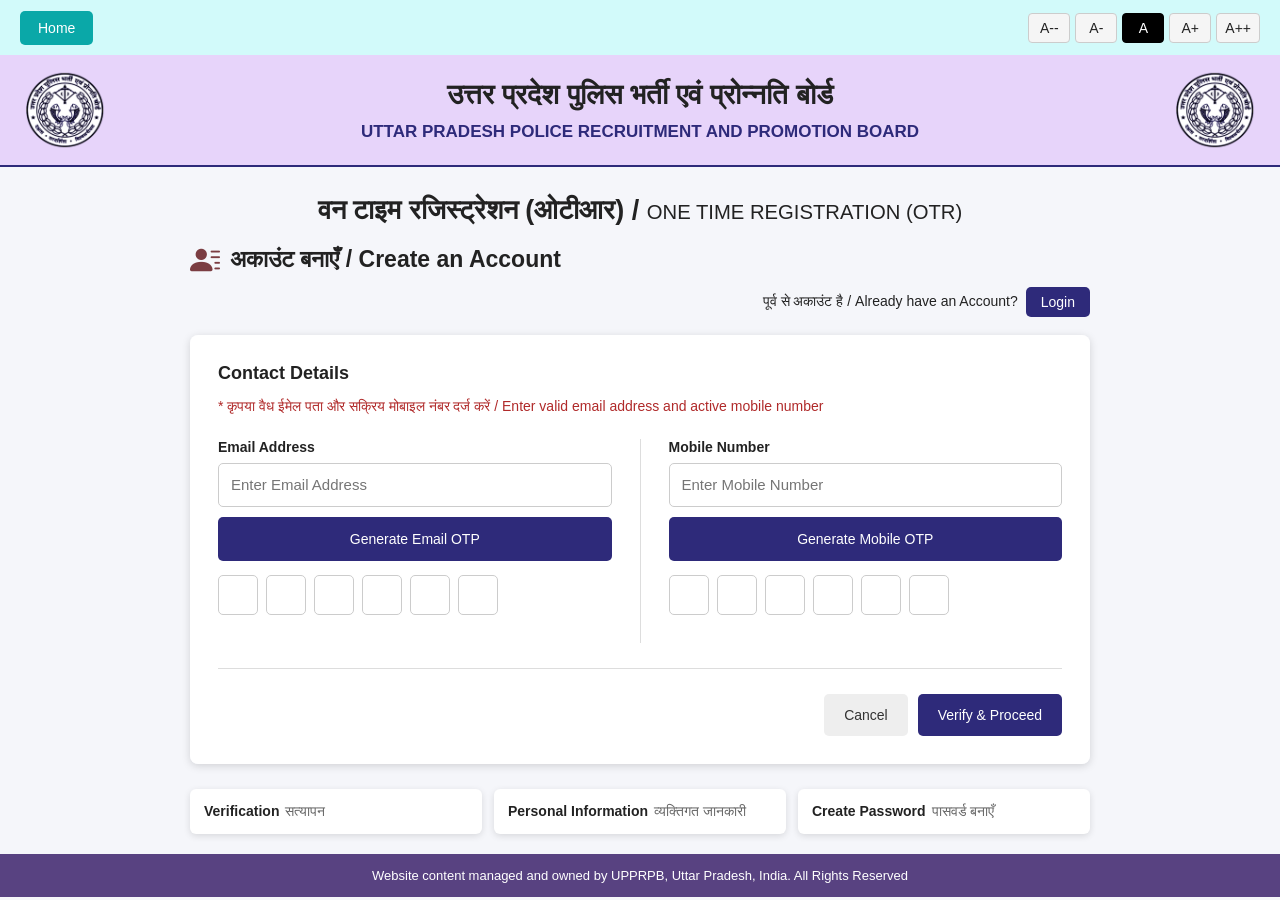
<file: Registration.html>
<!DOCTYPE html>
<html lang="en">
<head>
  <meta charset="UTF-8">
  <meta name="viewport" content="width=device-width, initial-scale=1.0">

  <title>One Time Registration (OTR)</title>

  <link rel="icon" type="image/png" href="./Logo/UP_P_Logo.png">

  <link rel="stylesheet" href="Registration.css">
</head>

<body>

  <header class="site-header">

    <!-- Top Controls -->
    <div class="header-controls">

      <button type="button" class="home-btn" id="homeBtn">
        Home
      </button>

      <div class="font-size-toggle" role="group" aria-label="Text size controls">
        <button type="button" data-size="dec2">A--</button>
        <button type="button" data-size="dec">A-</button>
        <button type="button" data-size="reset" class="active">A</button>
        <button type="button" data-size="inc">A+</button>
        <button type="button" data-size="inc2">A++</button>
      </div>

    </div>

    <!-- Logo + Title -->
    <div class="header-top">

      <div class="logo-slot">
        <img src="./Logo/UP_P_Logo.png" alt="UP Police Logo">
      </div>

      <div class="header-title">
        <h1 class="title-primary">
          उत्तर प्रदेश पुलिस भर्ती एवं प्रोन्नति बोर्ड
        </h1>

        <h2 class="title-secondary">
          UTTAR PRADESH POLICE RECRUITMENT AND PROMOTION BOARD
        </h2>
      </div>

      <div class="logo-slot">
        <img src="./Logo/UP_P_Logo.png" alt="UP Police Logo">
      </div>

    </div>

  </header>



  <main class="wrapper">

    <h1 class="page-title">
      वन टाइम रजिस्ट्रेशन (ओटीआर) /
      <span>ONE TIME REGISTRATION (OTR)</span>
    </h1>

    <div class="account-heading">

      <img
        src="./Logo/PersonLinesFill.png"
        alt="Profile"
      >

      <h2>
        अकाउंट बनाएँ / Create an Account
      </h2>

    </div>


    <div class="already">
      <span>
        पूर्व से अकाउंट है / Already have an Account?
      </span>

      <a href="./Login/Login.html">
        Login
      </a>
    </div>


  
    <section class="card">

      <div class="card-header">
        Contact Details
      </div>

      <p class="notice">
        * कृपया वैध ईमेल पता और सक्रिय मोबाइल नंबर दर्ज करें /
        Enter valid email address and active mobile number
      </p>


      <!-- Fields -->
      <div class="fields-row">

        <!-- EMAIL -->
        <div class="field-col">

          <label for="email">
            Email Address
          </label>

          <input
            type="email"
            id="email"
            placeholder="Enter Email Address"
            autocomplete="email"
          >

          <button
            type="button"
            class="otp-btn"
            id="emailOtpBtn"
          >
            Generate Email OTP
          </button>


          <div
            class="otp-boxes"
            id="emailOtpBoxes"
            aria-label="Email OTP"
          >
            <input type="text" maxlength="1" inputmode="numeric">
            <input type="text" maxlength="1" inputmode="numeric">
            <input type="text" maxlength="1" inputmode="numeric">
            <input type="text" maxlength="1" inputmode="numeric">
            <input type="text" maxlength="1" inputmode="numeric">
            <input type="text" maxlength="1" inputmode="numeric">
          </div>

          <p class="status" id="emailStatus"></p>

        </div>


        <!-- DIVIDER -->
        <div class="divider"></div>


        <!-- MOBILE -->
        <div class="field-col">

          <label for="mobile">
            Mobile Number
          </label>

          <input
            type="tel"
            id="mobile"
            placeholder="Enter Mobile Number"
            inputmode="numeric"
            maxlength="10"
            autocomplete="tel"
          >

          <button
            type="button"
            class="otp-btn"
            id="mobileOtpBtn"
          >
            Generate Mobile OTP
          </button>


          <div
            class="otp-boxes"
            id="mobileOtpBoxes"
            aria-label="Mobile OTP"
          >
            <input type="text" maxlength="1" inputmode="numeric">
            <input type="text" maxlength="1" inputmode="numeric">
            <input type="text" maxlength="1" inputmode="numeric">
            <input type="text" maxlength="1" inputmode="numeric">
            <input type="text" maxlength="1" inputmode="numeric">
            <input type="text" maxlength="1" inputmode="numeric">
          </div>

          <p class="status" id="mobileStatus"></p>

        </div>

      </div>


      <hr>


      <!-- ACTIONS -->
      <div class="actions">

        <button
          type="button"
          class="btn-secondary"
          id="cancelBtn"
        >
          Cancel
        </button>

        <button
          type="button"
          class="btn-primary"
          id="verifyBtn"
        >
          Verify &amp; Proceed
        </button>

      </div>

    </section>

  </main>



  <section class="info-container">

    <div class="info-box">
      <span>Verification</span>
      <span>सत्यापन</span>
    </div>

    <div class="info-box">
      <span>Personal Information</span>
      <span>व्यक्तिगत जानकारी</span>
    </div>

    <div class="info-box">
      <span>Create Password</span>
      <span>पासवर्ड बनाएँ</span>
    </div>

  </section>



  <footer class="footer">
    Website content managed and owned by UPPRPB,
    Uttar Pradesh, India. All Rights Reserved
  </footer>


  <script src="./Registration.js"></script>

</body>
</html>
</file>
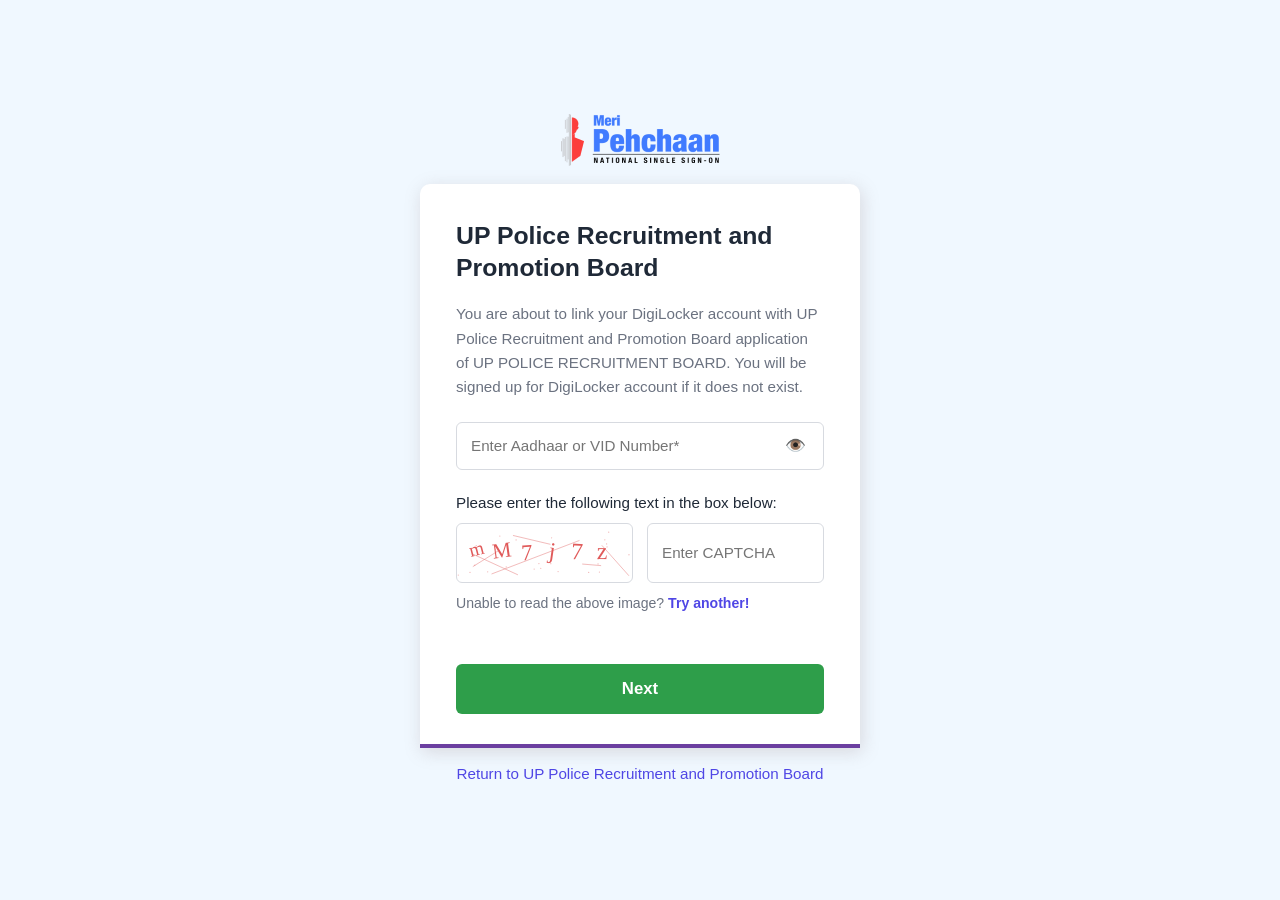
<file: AuthUser/Auth.html>
<!DOCTYPE html>
<html lang="en">
<head>
    <meta charset="UTF-8">
    <meta name="viewport" content="width=device-width, initial-scale=1.0">

    <title>UP Police Recruitment and Promotion Board</title>

    <link rel="icon" type="image/png" href="../Logo/favicon.png">
    <link rel="stylesheet" href="./Auth.css">
</head>

<body>

    <main class="page-container">

        <!-- DigiLocker Logo -->
        <div class="brand-logo">
            <img
                src="../Logo/meripahchaan.png"
                alt="DigiLocker"
            >
        </div>

        <!-- Main Card -->
        <div class="wrap">

            <section class="card">

                <h1>
                    UP Police Recruitment and Promotion Board
                </h1>

                <p class="desc">
                    You are about to link your DigiLocker account with UP Police
                    Recruitment and Promotion Board application of UP POLICE
                    RECRUITMENT BOARD. You will be signed up for DigiLocker
                    account if it does not exist.
                </p>

                <!-- Aadhaar / VID -->
                <div class="field">

                    <input
                        type="password"
                        id="aadhaar"
                        placeholder="Enter Aadhaar or VID Number*"
                        autocomplete="off"
                        maxlength="16"
                    >

                    <button
                        type="button"
                        class="toggle-eye"
                        id="toggleEye"
                        aria-label="Show or hide Aadhaar"
                    >
                        👁️
                    </button>

                </div>

                <!-- CAPTCHA Label -->
                <label class="field-label" for="captchaInput">
                    Please enter the following text in the box below:
                </label>

                <!-- CAPTCHA -->
                <div class="captcha-row">

                    <div
                        class="captcha-image"
                        id="captchaImage"
                        aria-label="CAPTCHA image"
                    ></div>

                    <div class="captcha-input">

                        <input
                            type="text"
                            id="captchaInput"
                            placeholder="Enter CAPTCHA"
                            autocomplete="off"
                            maxlength="6"
                        >

                    </div>

                </div>

                <!-- Try another -->
                <p class="retry-line">
                    Unable to read the above image?
                    <a href="#" id="tryAnother">
                        Try another!
                    </a>
                </p>

                <!-- Error -->
                <p
                    class="error-msg"
                    id="errorMsg"
                    role="alert"
                    aria-live="polite"
                ></p>

                <!-- Next -->
                <button
                    class="btn-next"
                    id="nextBtn"
                    type="button"
                >
                    Next
                </button>

            </section>

            <!-- Return Link -->
            <p class="footer-link">
                <a href="#" id="returnLink">
                    Return to UP Police Recruitment and Promotion Board
                </a>
            </p>

        </div>

    </main>

    <!-- Confirmation Modal -->
    <div
        class="modal-overlay"
        id="confirmModal"
        aria-hidden="true"
    >

        <div
            class="modal-box"
            role="dialog"
            aria-modal="true"
            aria-labelledby="modalTitle"
        >

            <p id="modalTitle">
                Are you sure you want to return to
                UP Police Recruitment and Promotion Board?
            </p>

            <div class="modal-actions">

                <button
                    type="button"
                    class="btn-yes"
                    id="modalYes"
                >
                    Yes
                </button>

                <button
                    type="button"
                    class="btn-no"
                    id="modalNo"
                >
                    No
                </button>

            </div>

        </div>

    </div>

    <script src="./Auth.js"></script>

</body>
</html>
</file>
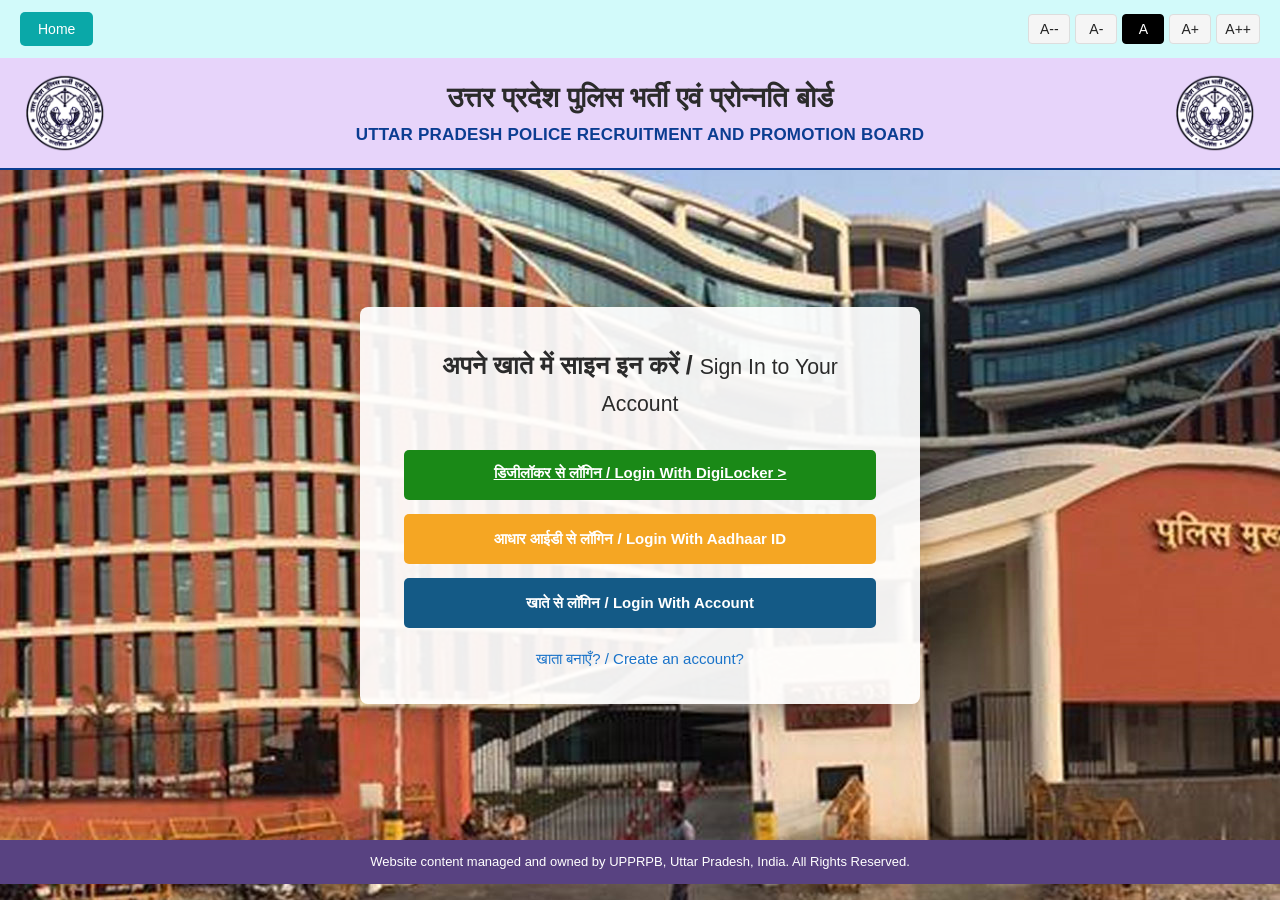
<file: Login/Login.html>
<!DOCTYPE html>
<html lang="en">

<head>
  <meta charset="UTF-8">

  <meta
    name="viewport"
    content="width=device-width, initial-scale=1.0"
  >

  <title>Login | UPPRPB</title>

  <link
    rel="icon"
    type="image/png"
    href="../Logo/UP_P_Logo.png"
  >

  <link
    rel="stylesheet"
    href="./Login.css"
  >
</head>

<body>



  <header class="site-header">

    <!-- Header Controls -->
    <div class="header-controls">

      <button
        type="button"
        class="home-btn"
        id="homeBtn"
      >
        Home
      </button>


      <div
        class="font-size-toggle"
        role="group"
        aria-label="Text size controls"
      >

        <button type="button" data-size="dec2">
          A--
        </button>

        <button type="button" data-size="dec">
          A-
        </button>

        <button
          type="button"
          data-size="reset"
          class="active"
        >
          A
        </button>

        <button type="button" data-size="inc">
          A+
        </button>

        <button type="button" data-size="inc2">
          A++
        </button>

      </div>

    </div>


    <!-- Logo + Title -->

    <div class="header-top">

      <div class="logo-slot">
        <img
          src="../Logo/UP_P_Logo.png"
          alt="UP Police Logo"
        >
      </div>


      <div class="header-title">

        <h1 class="title-primary">
          उत्तर प्रदेश पुलिस भर्ती एवं प्रोन्नति बोर्ड
        </h1>

        <h2 class="title-secondary">
          UTTAR PRADESH POLICE RECRUITMENT AND PROMOTION BOARD
        </h2>

      </div>


      <div class="logo-slot">
        <img
          src="../Logo/UP_P_Logo.png"
          alt="UP Police Logo"
        >
      </div>

    </div>

  </header>




  <main class="login-main">

    <section class="card">

      <h1>
        अपने खाते में साइन इन करें /
        <span>Sign In to Your Account</span>
      </h1>


      <!-- DigiLocker -->

     <a href="../AuthUser/Auth.html" <button
        class="btn btn-digilocker"
        type="button"
        id="digilockerBtn"
      >
        डिजीलॉकर से लॉगिन /
        Login With DigiLocker
      </button>
      ><a/>


      <!-- Aadhaar -->

      <button
        class="btn btn-aadhaar"
        type="button"
        id="aadhaarBtn"
      >
        आधार आईडी से लॉगिन /
        Login With Aadhaar ID
      </button>


      <!-- Account -->

      <button
        class="btn btn-account"
        type="button"
        id="accountBtn"
      >
        खाते से लॉगिन /
        Login With Account
      </button>


      <!-- Create Account -->

      <a
        class="create-link"
        href="../Registration.html"
        id="createAccountLink"
      >
        खाता बनाएँ? /
        Create an account?
      </a>

    </section>

  </main>


  

  <footer class="footer">

    Website content managed and owned by UPPRPB,
    Uttar Pradesh, India. All Rights Reserved.

  </footer>


  <script src="./login.js"></script>

</body>

</html>
</file>
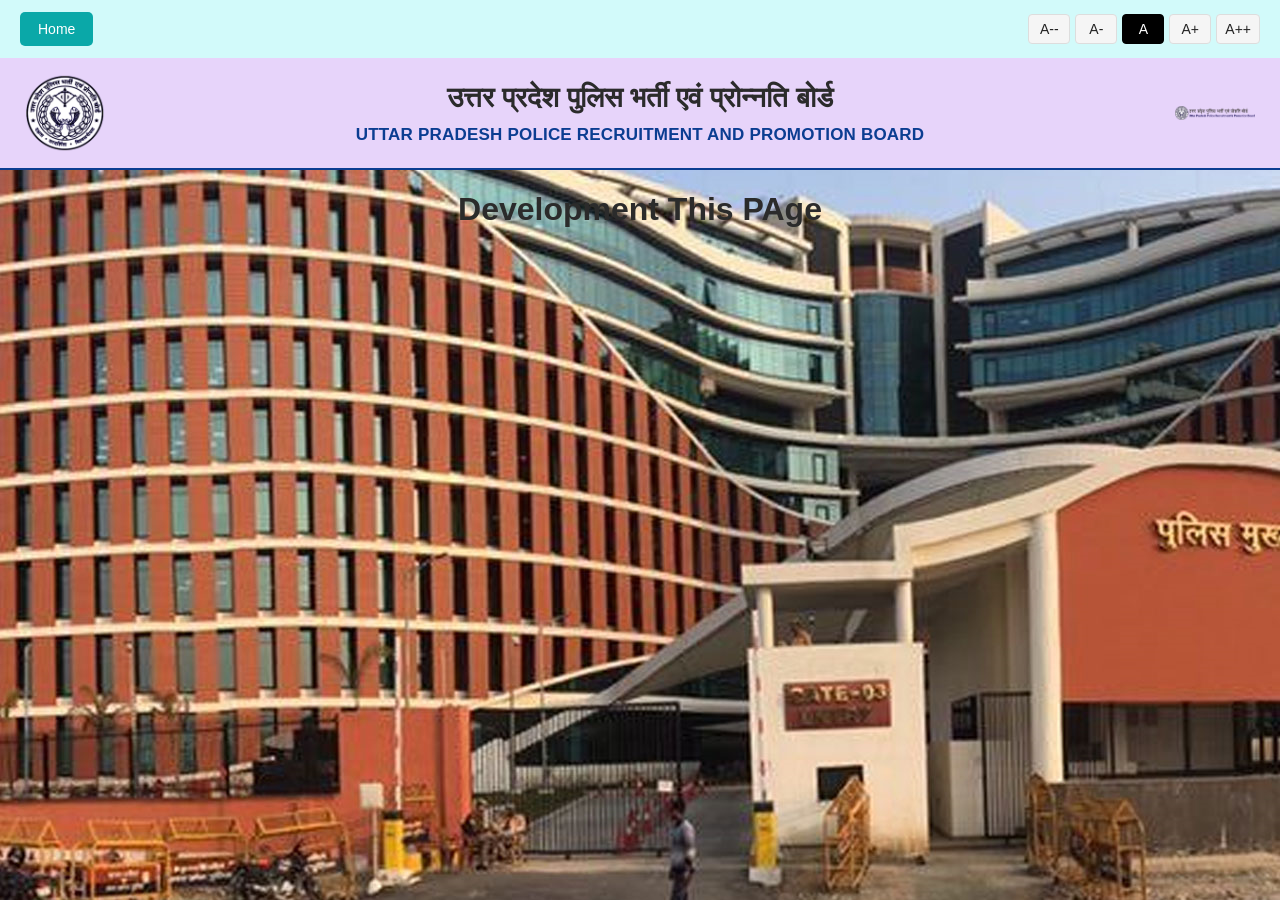
<file: AuthUser/LoginAccount/Account.html>
<!DOCTYPE html>
<html lang="en">

<head>
  <meta charset="UTF-8">

  <meta
    name="viewport"
    content="width=device-width, initial-scale=1.0"
  >

  <title>Login | UPPRPB</title>

  <link
    rel="icon"
    type="image/png"
    href="/Logo/UP_P_Logo.png"
  >

  <link
    rel="stylesheet"
    href="./Account.css"
  >
</head>

<body>



  <header class="site-header">

    <!-- Header Controls -->
    <div class="header-controls">

      <button
        type="button"
        class="home-btn"
        id="homeBtn"
      >
        Home
      </button>


      <div
        class="font-size-toggle"
        role="group"
        aria-label="Text size controls"
      >

        <button type="button" data-size="dec2">
          A--
        </button>

        <button type="button" data-size="dec">
          A-
        </button>

        <button
          type="button"
          data-size="reset"
          class="active"
        >
          A
        </button>

        <button type="button" data-size="inc">
          A+
        </button>

        <button type="button" data-size="inc2">
          A++
        </button>

      </div>

    </div>


    <!-- Logo + Title -->

    <div class="header-top">

      <div class="logo-slot">
        <img
          src="/Logo/UP_P_Logo.png"
          alt="UP Police Logo"
        >
      </div>


      <div class="header-title">

        <h1 class="title-primary">
          उत्तर प्रदेश पुलिस भर्ती एवं प्रोन्नति बोर्ड
        </h1>

        <h2 class="title-secondary">
          UTTAR PRADESH POLICE RECRUITMENT AND PROMOTION BOARD
        </h2>

      </div>


      <div class="logo-slot">
        <img
          src="/Logo/UPPRPB_Logo.png"
          alt="UP Police Logo"
        >
      </div>

    </div>

  </header>
  <h1 style="text-align: center;">Development This PAge</h1>
  
</body>
</html>
</file>
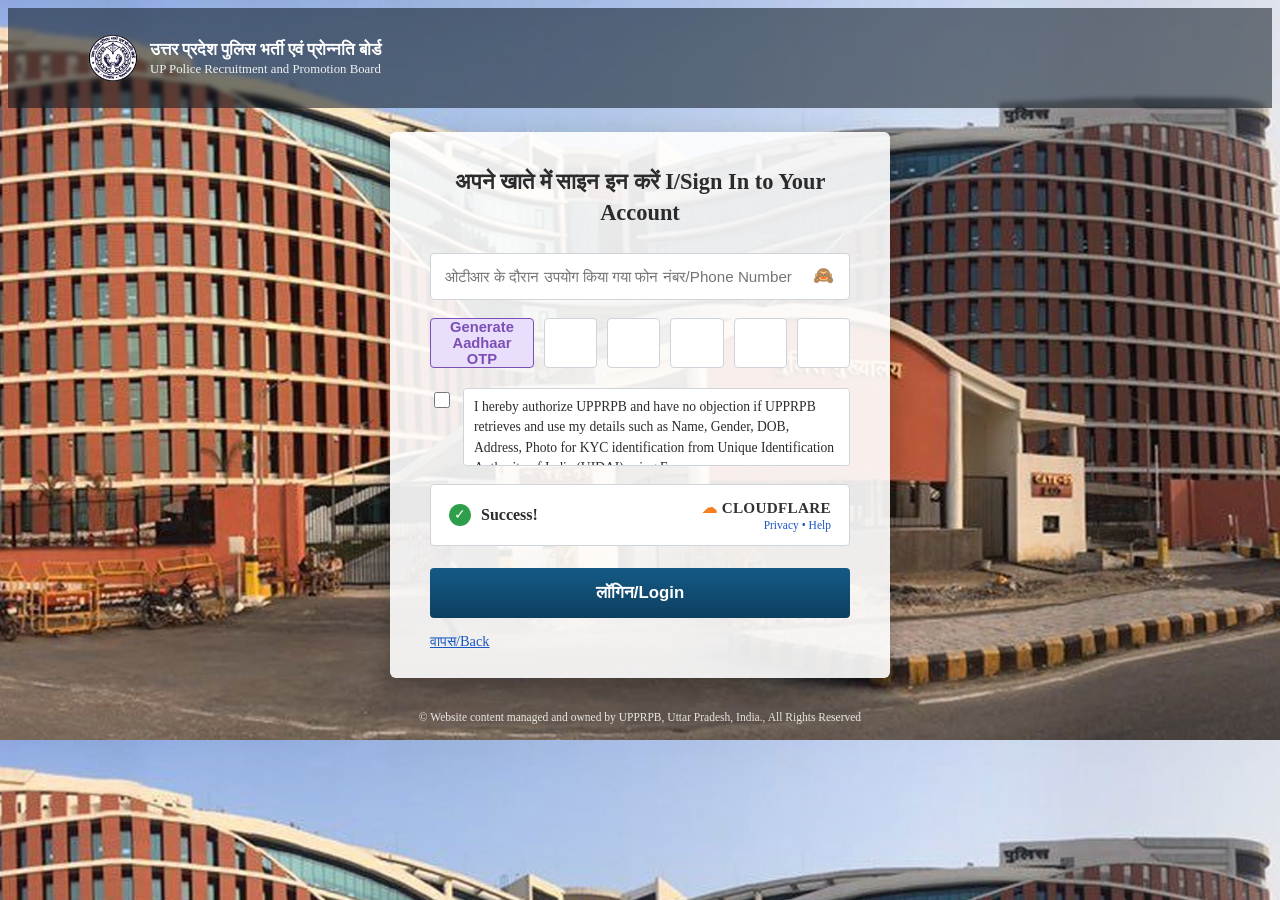
<file: AuthUser/Sign/SignAuth.html>
<!DOCTYPE html>
<html lang="en">
<head>
    <meta charset="UTF-8">
    <meta name="viewport" content="width=device-width, initial-scale=1.0">
    <title>Sign In to Your Account</title>
    <link rel="stylesheet" href="./SignAuth.css">
</head>
<body>
      <!-- Header (100px on desktop, scales down on smaller screens) -->
  <header class="page-header">
    <div class="header-inner">
      <div class="header-logo"><img src="/Logo/UP_P_Logo.png" style="height: 50px;"/></div>
      <div class="header-title">
        <span class="hi">उत्तर प्रदेश पुलिस भर्ती एवं प्रोन्नति बोर्ड</span>
        <span class="en">UP Police Recruitment and Promotion Board</span>
      </div>
    </div>
  </header>

  <main class="page-main">
    <div class="card">
      <h1>अपने खाते में साइन इन करें I/Sign In to Your Account</h1>

      <div class="field">
        <input type="password" id="phone" placeholder="ओटीआर के दौरान उपयोग किया गया फोन नंबर/Phone Number">
        <button type="button" class="toggle-eye" id="toggleEye" aria-label="Show/Hide">🙈</button>
      </div>

      <div class="otp-row">
        <button type="button" class="btn-generate-otp" id="generateOtpBtn">Generate Aadhaar OTP</button>
        <input type="text" maxlength="1" class="otp-box" inputmode="numeric">
        <input type="text" maxlength="1" class="otp-box" inputmode="numeric">
        <input type="text" maxlength="1" class="otp-box" inputmode="numeric">
        <input type="text" maxlength="1" class="otp-box" inputmode="numeric">
        <input type="text" maxlength="1" class="otp-box" inputmode="numeric">
      </div>

      <div class="consent-row">
        <input type="checkbox" id="consentCheck">
        <div class="consent-text">
          I hereby authorize UPPRPB and have no objection if UPPRPB retrieves and use my
          details such as Name, Gender, DOB, Address, Photo for KYC identification from
          Unique Identification Authority of India (UIDAI) using Face Authentication/Biometric/OTP validation.
        </div>
      </div>

      <div class="cf-widget">
        <div class="cf-left">
          <div class="cf-check">✓</div>
          <span class="label">Success!</span>
        </div>
        <div class="cf-right">
          <div class="cf-logo"><span class="cloud-icon">☁</span>CLOUDFLARE</div>
          <div class="cf-links"><a href="#">Privacy</a> &bull; <a href="#">Help</a></div>
        </div>
      </div>

      <button type="button" class="btn-login" id="loginBtn">लॉगिन/Login</button>
      <a href="#" class="back-link" id="backLink">वापस/Back</a>
    </div>
  </main>

  <!-- Footer (30px) -->
  <footer class="page-footer">&copy; Website content managed and owned by UPPRPB, Uttar Pradesh, India., All Rights Reserved</footer>
  <script src="./SignAuth.js"></script>
</body>
</html>
</file>
<file: Registration.css>
:root {
  --accent: #2e2a7a;
  --accent-dark: #221f5c;
  --danger: #b02a2a;
  --success: #1a7d3a;
  --border: #dddddd;
  --text-dark: #222;
  --white: #fff;
  --light-bg: #f5f6fa;
  --font-scale: 1;
}


/* =====================================================
   RESET
===================================================== */

* {
  box-sizing: border-box;
}

html {
  scroll-behavior: smooth;
}

body {
  margin: 0;
  padding: 0;
  font-family: Arial, Helvetica, sans-serif;
  color: var(--text-dark);
  background: var(--light-bg);
  font-size: calc(16px * var(--font-scale));
}


/* =====================================================
   HEADER
===================================================== */

.site-header {
  width: 100%;
  background: var(--white);
  border-bottom: 2px solid var(--accent);
}


/* ---------- Controls ---------- */

.header-controls {
  width: 100%;
  min-height: 55px;

  display: flex;
  align-items: center;
  justify-content: space-between;

  gap: 15px;
  padding: 8px 20px;

  background: rgba(6, 224, 224, 0.18);
}


/* ---------- Home Button ---------- */

.home-btn {
  border: none;
  outline: none;

  background: #0aa8a8;
  color: #fff;

  padding: 9px 18px;

  border-radius: 5px;

  cursor: pointer;

  font-size: 14px;

  transition: 0.3s ease;
}

.home-btn:hover {
  background: #087c7c;
}


/* ---------- Font Controls ---------- */

.font-size-toggle {
  display: flex;
  align-items: center;
  gap: 5px;
}

.font-size-toggle button {
  border: 1px solid #ccc;

  background: #f5f5f5;

  color: #222;

  min-width: 42px;

  padding: 6px 8px;

  border-radius: 4px;

  cursor: pointer;

  font-size: 14px;
}

.font-size-toggle button:hover {
  background: #e3e3e3;
}

.font-size-toggle button.active {
  background: #000;
  color: #fff;
  border-color: #000;
}


/* =====================================================
   HEADER LOGO + TITLE
===================================================== */

.header-top {
  width: 100%;
  min-height: 110px;

  display: flex;
  align-items: center;
  justify-content: space-between;

  gap: 20px;

  padding: 12px 25px;

  background: rgba(124, 18, 224, 0.18);
}


/* ---------- Logo ---------- */

.logo-slot {
  flex: 0 0 80px;

  width: 80px;
  height: 80px;
}

.logo-slot img {
  width: 100%;
  height: 100%;

  object-fit: contain;
}


/* ---------- Header Title ---------- */

.header-title {
  flex: 1;

  text-align: center;

  min-width: 0;
}

.title-primary {
  margin: 0;

  font-size: clamp(18px, 2.2vw, 28px);

  line-height: 1.35;
}

.title-secondary {
  margin: 6px 0 0;

  color: var(--accent);

  font-size: clamp(11px, 1.5vw, 17px);

  line-height: 1.4;

  font-weight: 600;
}


/* =====================================================
   MAIN WRAPPER
===================================================== */

.wrapper {
  width: min(900px, calc(100% - 30px));

  margin: 25px auto;
}


/* =====================================================
   PAGE TITLE
===================================================== */

.page-title {
  text-align: center;

  font-size: clamp(20px, 3vw, 27px);

  line-height: 1.4;

  margin: 0 0 15px;
}

.page-title span {
  font-size: 0.75em;
  font-weight: normal;
}


/* =====================================================
   ACCOUNT HEADING
===================================================== */

.account-heading {
  display: flex;

  align-items: center;

  gap: 10px;

  margin-bottom: 12px;
}

.account-heading img {
  width: 30px;
  height: 30px;

  object-fit: contain;
}

.account-heading h2 {
  margin: 0;

  font-size: clamp(18px, 2.2vw, 23px);
}


/* =====================================================
   ALREADY ACCOUNT
===================================================== */

.already {
  display: flex;

  align-items: center;
  justify-content: flex-end;

  flex-wrap: wrap;

  gap: 8px;

  margin-bottom: 18px;

  font-size: 14px;
}

.already a {
  background: var(--accent);

  color: #fff;

  padding: 7px 15px;

  border-radius: 5px;

  text-decoration: none;

  transition: 0.3s;
}

.already a:hover {
  background: var(--accent-dark);
}


/* =====================================================
   CARD
===================================================== */

.card {
  width: 100%;

  background: rgba(255, 255, 255, 0.96);

  border-radius: 8px;

  padding: 28px;

  box-shadow:
    0 2px 8px rgba(0, 0, 0, 0.15);
}


/* ---------- Card Header ---------- */

.card-header {
  font-weight: bold;

  font-size: 18px;

  margin-bottom: 12px;
}


/* ---------- Notice ---------- */

.notice {
  color: var(--danger);

  font-size: 14px;

  line-height: 1.5;

  margin: 0 0 22px;
}


/* =====================================================
   FIELDS
===================================================== */

.fields-row {
  display: flex;

  align-items: stretch;

  gap: 28px;
}

.field-col {
  flex: 1 1 0;

  min-width: 0;
}


/* ---------- Labels ---------- */

.field-col label {
  display: block;

  margin-bottom: 8px;

  font-size: 14px;

  font-weight: 600;
}


/* ---------- Email + Mobile Input ---------- */

.field-col input[type="email"],
.field-col input[type="tel"] {
  width: 100%;

  height: 44px;

  padding: 10px 12px;

  border: 1px solid #ccc;

  border-radius: 5px;

  outline: none;

  font-size: 15px;

  background: #fff;

  transition: 0.2s;
}

.field-col input[type="email"]:focus,
.field-col input[type="tel"]:focus {
  border-color: var(--accent);

  box-shadow:
    0 0 0 2px rgba(46, 42, 122, 0.12);
}


/* =====================================================
   OTP BUTTON
===================================================== */

.otp-btn {
  width: 100%;

  min-height: 44px;

  margin-top: 10px;

  margin-bottom: 14px;

  border: none;

  border-radius: 5px;

  background: var(--accent);

  color: #fff;

  padding: 10px;

  cursor: pointer;

  font-size: 14px;

  transition: 0.3s;
}

.otp-btn:hover {
  background: var(--accent-dark);
}

.otp-btn:disabled {
  opacity: 0.6;

  cursor: not-allowed;
}


/* =====================================================
   OTP BOXES
===================================================== */

.otp-boxes {
  display: flex;

  align-items: center;

  justify-content: flex-start;

  gap: 8px;

  margin-bottom: 8px;
}

.otp-boxes input {
  width: 40px;
  height: 40px;

  flex: 0 0 40px;

  padding: 0;

  text-align: center;

  font-size: 18px;

  border: 1px solid #ccc;

  border-radius: 5px;

  outline: none;
}

.otp-boxes input:focus {
  border-color: var(--accent);

  box-shadow:
    0 0 0 2px rgba(46, 42, 122, 0.12);
}


/* =====================================================
   STATUS
===================================================== */

.status {
  min-height: 20px;

  margin: 0;

  font-size: 13px;

  line-height: 1.4;
}

.status.ok {
  color: var(--success);
}

.status.err {
  color: var(--danger);
}



.divider {
  width: 1px;

  background: #ddd;

  flex: 0 0 1px;
}




hr {
  border: none;

  border-top: 1px solid #ddd;

  margin: 25px 0;
}




.actions {
  display: flex;

  justify-content: flex-end;

  align-items: center;

  gap: 10px;
}

.btn-secondary,
.btn-primary {
  min-height: 42px;

  padding: 9px 20px;

  border: none;

  border-radius: 5px;

  cursor: pointer;

  font-size: 14px;

  transition: 0.3s;
}

.btn-secondary {
  background: #eee;

  color: #333;
}

.btn-secondary:hover {
  background: #ddd;
}

.btn-primary {
  background: var(--accent);

  color: #fff;
}

.btn-primary:hover {
  background: var(--accent-dark);
}



.info-container {
  width: min(900px, calc(100% - 30px));

  margin: 10px auto 20px;

  display: flex;

  gap: 12px;
}

.info-box {
  flex: 1;

  min-height: 45px;

  display: flex;

  align-items: center;

  justify-content: flex-start;

  flex-wrap: wrap;

  gap: 6px;

  padding: 8px 14px;

  background: #fff;

  border-radius: 6px;

  box-shadow:
    0 2px 7px rgba(0, 0, 0, 0.12);

  font-size: 14px;
}

.info-box span:first-child {
  font-weight: 600;
}

.info-box span:last-child {
  color: #666;
}




.footer {
  width: 100%;

  margin-top: 10px;

  padding: 12px 15px;

  background: #584281;

  color: #fff;

  text-align: center;

  font-size: 13px;

  line-height: 1.5;
}




@media (max-width: 768px) {

  .header-controls {
    padding: 8px 15px;
  }

  .header-top {
    padding: 12px 15px;

    gap: 12px;
  }

  .logo-slot {
    flex-basis: 65px;

    width: 65px;
    height: 65px;
  }

  .wrapper {
    margin-top: 20px;
  }

  .card {
    padding: 22px;
  }

  .fields-row {
    gap: 20px;
  }

  .otp-boxes {
    gap: 6px;
  }

  .otp-boxes input {
    width: 38px;
    height: 38px;

    flex-basis: 38px;
  }

}




@media (max-width: 600px) {

  /* Controls */

  .header-controls {
    min-height: auto;

    flex-direction: row;

    justify-content: space-between;

    padding: 8px 10px;
  }

  .font-size-toggle {
    gap: 3px;
  }

  .font-size-toggle button {
    min-width: 35px;

    padding: 5px 6px;

    font-size: 12px;
  }

  .home-btn {
    padding: 7px 12px;

    font-size: 13px;
  }


  /* Header */

  .header-top {
    min-height: auto;

    display: grid;

    grid-template-columns: 55px 1fr 55px;

    align-items: center;

    padding: 10px;
  }

  .logo-slot {
    width: 55px;
    height: 55px;
  }

  .title-primary {
    font-size: 16px;
  }

  .title-secondary {
    font-size: 9px;

    letter-spacing: 0;
  }


  /* Main */

  .wrapper {
    width: calc(100% - 20px);

    margin: 18px auto;
  }

  .page-title {
    font-size: 19px;

    margin-bottom: 15px;
  }

  .page-title span {
    display: block;

    margin-top: 3px;

    font-size: 14px;
  }


  /* Account */

  .account-heading {
    gap: 8px;
  }

  .account-heading img {
    width: 26px;
    height: 26px;
  }

  .account-heading h2 {
    font-size: 17px;
  }


  /* Login */

  .already {
    justify-content: space-between;

    font-size: 13px;
  }


  /* Card */

  .card {
    padding: 18px 15px;

    border-radius: 7px;
  }

  .card-header {
    font-size: 17px;
  }

  .notice {
    font-size: 12px;
  }


  /* Fields */

  .fields-row {
    flex-direction: column;

    gap: 20px;
  }

  .divider {
    display: none;
  }


  /* OTP */

  .otp-boxes {
    justify-content: center;

    gap: 7px;
  }

  .otp-boxes input {
    width: 42px;
    height: 42px;

    flex-basis: 42px;
  }


  /* Buttons */

  .actions {
    flex-direction: column-reverse;

    width: 100%;
  }

  .btn-primary,
  .btn-secondary {
    width: 100%;
  }


  /* Info */

  .info-container {
    width: calc(100% - 20px);

    flex-direction: column;

    gap: 8px;
  }

  .info-box {
    width: 100%;

    min-height: 42px;
  }


  /* Footer */

  .footer {
    font-size: 11px;

    padding: 10px;
  }
}




@media (max-width: 380px) {

  .header-top {
    grid-template-columns: 45px 1fr 45px;
  }

  .logo-slot {
    width: 45px;
    height: 45px;
  }

  .title-primary {
    font-size: 14px;
  }

  .title-secondary {
    font-size: 8px;
  }

  .otp-boxes {
    gap: 4px;
  }

  .otp-boxes input {
    width: 38px;
    height: 38px;

    flex-basis: 38px;

    font-size: 16px;
  }

  .already {
    align-items: flex-start;

    flex-direction: column;
  }
}



@media (max-width: 330px) {

  .otp-boxes {
    gap: 3px;
  }

  .otp-boxes input {
    width: 35px;
    height: 35px;

    flex-basis: 35px;
  }

  .font-size-toggle button {
    min-width: 30px;

    padding: 4px;
  }
}
</file>
<file: AuthUser/Auth.css>
:root {
    --purple: #6b3fa0;
    --green: #2e9e4a;
    --green-dark: #24803a;

    --text: #1f2937;
    --muted: #6b7280;
    --border: #d7dae0;
    --link: #4f46e5;

    --white: #ffffff;
    --danger: #c0392b;

    --shadow: 2px 4px 18px rgba(143, 122, 122, 0.247);
}



* {
    box-sizing: border-box;
    margin: 0;
    padding: 0;
}

html {
    width: 100%;
    min-height: 100%;
    scroll-behavior: smooth;
}

body {
    width: 100%;
    min-height: 100vh;

    font-family:
        Arial,
        Helvetica,
        sans-serif;

    color: var(--text);

    background: aliceblue;

    padding:
        24px
        16px
        calc(24px + env(safe-area-inset-bottom, 0px));

    overflow-x: hidden;
}



.page-container {
    width: 100%;
    min-height: calc(100vh - 48px);

    display: flex;
    flex-direction: column;

    align-items: center;
    justify-content: center;

    gap: 18px;
}



.brand-logo {
    width: 100%;

    display: flex;
    justify-content: center;
    align-items: center;
}

.brand-logo img {
    display: block;

    width: auto;
    max-width: 230px;
    height: auto;
    max-height: 75px;

    object-fit: contain;
}




.wrap {
    width: min(100%, 440px);
}




.card {
    width: 100%;

    background: var(--white);

    border-radius: 10px 10px 0 0;

    padding: 36px 36px 30px;

    box-shadow: var(--shadow);

    border-bottom: 4px solid var(--purple);
}




.card h1 {
    margin: 0 0 18px;

    color: var(--text);

    font-size: clamp(1.3rem, 4vw, 1.55rem);

    font-weight: 700;

    line-height: 1.3;
}




.desc {
    margin: 0 0 22px;

    color: var(--muted);

    font-size: 0.95rem;

    line-height: 1.6;
}


/* =========================================================
   AADHAAR FIELD
========================================================= */

.field {
    position: relative;

    width: 100%;

    margin-bottom: 22px;
}

.field input[type="text"],
.field input[type="password"] {
    width: 100%;

    min-height: 48px;

    padding: 13px 48px 13px 14px;

    border: 1px solid var(--border);

    border-radius: 6px;

    background: #fff;

    color: var(--text);

    outline: none;

    font-size: 0.95rem;

    transition:
        border-color 0.2s ease,
        box-shadow 0.2s ease;
}

.field input:focus {
    border-color: var(--purple);

    box-shadow:
        0 0 0 3px rgba(107, 63, 160, 0.12);
}


/* =========================================================
   EYE BUTTON
========================================================= */

.toggle-eye {
    position: absolute;

    right: 10px;
    top: 50%;

    transform: translateY(-50%);

    width: 38px;
    height: 38px;

    display: flex;

    align-items: center;
    justify-content: center;

    border: none;

    background: transparent;

    color: var(--muted);

    cursor: pointer;

    border-radius: 5px;

    font-size: 1.05rem;

    transition: background 0.2s ease;
}

.toggle-eye:hover {
    background: #f3f4f6;
}


/* =========================================================
   CAPTCHA LABEL
========================================================= */

.field-label {
    display: block;

    margin-bottom: 10px;

    color: var(--text);

    font-size: 0.95rem;

    line-height: 1.4;
}


/* =========================================================
   CAPTCHA ROW
========================================================= */

.captcha-row {
    width: 100%;

    display: flex;

    align-items: stretch;

    gap: 14px;

    margin-bottom: 10px;
}


/* =========================================================
   CAPTCHA IMAGE
========================================================= */

.captcha-image {
    flex: 1 1 50%;

    min-width: 0;
    min-height: 58px;

    display: flex;

    align-items: center;
    justify-content: center;

    overflow: hidden;

    border: 1px solid var(--border);

    border-radius: 6px;

    background: #fff;
}

.captcha-image svg {
    display: block;

    width: 100%;
    height: 58px;
}


/* =========================================================
   CAPTCHA INPUT
========================================================= */

.captcha-input {
    flex: 1 1 50%;

    min-width: 0;
}

.captcha-input input {
    width: 100%;
    height: 100%;

    min-height: 58px;

    padding: 10px 14px;

    border: 1px solid var(--border);

    border-radius: 6px;

    background: #fff;

    color: var(--text);

    outline: none;

    font-size: 0.95rem;

    transition:
        border-color 0.2s ease,
        box-shadow 0.2s ease;
}

.captcha-input input:focus {
    border-color: var(--purple);

    box-shadow:
        0 0 0 3px rgba(107, 63, 160, 0.12);
}


/* =========================================================
   RETRY LINK
========================================================= */

.retry-line {
    margin: 0 0 20px;

    color: var(--muted);

    font-size: 0.88rem;

    line-height: 1.5;
}

.retry-line a {
    color: var(--link);

    text-decoration: none;

    font-weight: 600;

    cursor: pointer;
}

.retry-line a:hover {
    text-decoration: underline;
}


/* =========================================================
   ERROR MESSAGE
========================================================= */

.error-msg {
    min-height: 18px;

    margin: 0 0 12px;

    color: var(--danger);

    font-size: 0.85rem;

    line-height: 1.4;
}


/* =========================================================
   NEXT BUTTON
========================================================= */

.btn-next {
    width: 100%;

    min-height: 50px;

    padding: 14px 15px;

    border: none;

    border-radius: 6px;

    background: var(--green);

    color: #fff;

    font-size: 1.05rem;

    font-weight: 600;

    cursor: pointer;

    transition:
        background 0.15s ease,
        transform 0.05s ease,
        opacity 0.2s ease;
}

.btn-next:hover {
    background: var(--green-dark);
}

.btn-next:active {
    transform: scale(0.99);
}

.btn-next:disabled {
    opacity: 0.6;

    cursor: not-allowed;
}


/* =========================================================
   RETURN LINK
========================================================= */

.footer-link {
    width: 100%;

    text-align: center;

    margin-top: 14px;

    line-height: 1.5;
}

.footer-link a {
    color: var(--link);

    text-decoration: none;

    font-size: 0.95rem;
}

.footer-link a:hover {
    text-decoration: underline;
}


/* =========================================================
   MODAL
========================================================= */

.modal-overlay {
    position: fixed;

    inset: 0;

    z-index: 1000;

    display: none;

    align-items: center;
    justify-content: center;

    padding: 20px;

    background: rgba(0, 0, 0, 0.45);
}

.modal-overlay.active {
    display: flex;
}

.modal-box {
    width: min(100%, 360px);

    padding: 28px 26px 22px;

    background: #fff;

    border-radius: 10px;

    text-align: center;

    box-shadow:
        0 12px 30px rgba(0, 0, 0, 0.25);

    animation: modalPop 0.15s ease;
}

@keyframes modalPop {
    from {
        transform: scale(0.95);
        opacity: 0;
    }

    to {
        transform: scale(1);
        opacity: 1;
    }
}

.modal-box p {
    margin: 0 0 22px;

    color: var(--text);

    font-size: 1rem;

    line-height: 1.5;
}


/* =========================================================
   MODAL BUTTONS
========================================================= */

.modal-actions {
    display: flex;

    gap: 12px;

    justify-content: center;
}

.modal-actions button {
    flex: 1;

    min-height: 44px;

    padding: 10px;

    border: none;

    border-radius: 6px;

    font-size: 0.95rem;

    font-weight: 600;

    cursor: pointer;

    transition:
        filter 0.15s ease,
        transform 0.05s ease;
}

.modal-actions button:hover {
    filter: brightness(1.08);
}

.modal-actions button:active {
    transform: scale(0.98);
}

.btn-yes {
    background: var(--green);

    color: #fff;
}

.btn-no {
    background: #e5e7eb;

    color: var(--text);
}


/* =========================================================
   TABLET
========================================================= */

@media (max-width: 768px) {

    body {
        padding:
            20px 14px
            calc(20px + env(safe-area-inset-bottom, 0px));
    }

    .page-container {
        min-height: calc(100vh - 40px);
    }

    .brand-logo img {
        max-width: 210px;
        max-height: 70px;
    }

    .card {
        padding: 32px 28px 28px;
    }

}


/* =========================================================
   MOBILE
========================================================= */

@media (max-width: 600px) {

    body {
        padding:
            16px 10px
            calc(18px + env(safe-area-inset-bottom, 0px));
    }

    .page-container {
        min-height: calc(100vh - 34px);

        justify-content: flex-start;

        padding-top: 12px;
    }

    .brand-logo {
        margin-bottom: 4px;
    }

    .brand-logo img {
        max-width: 185px;
        max-height: 62px;
    }

    .wrap {
        width: 100%;
        max-width: 440px;
    }

    .card {
        padding: 26px 18px 24px;

        border-radius: 8px 8px 0 0;
    }

    .card h1 {
        margin-bottom: 15px;

        font-size: 1.28rem;

        line-height: 1.35;
    }

    .desc {
        margin-bottom: 20px;

        font-size: 0.88rem;

        line-height: 1.55;
    }

    .field {
        margin-bottom: 20px;
    }

    .field input[type="text"],
    .field input[type="password"] {
        min-height: 48px;

        font-size: 0.9rem;
    }

    .field-label {
        font-size: 0.88rem;
    }

    /*
       Mobile par CAPTCHA image aur input
       vertical ho jayenge.
    */

    .captcha-row {
        flex-direction: column;

        gap: 10px;
    }

    .captcha-image {
        width: 100%;

        min-height: 58px;
    }

    .captcha-input {
        width: 100%;
    }

    .captcha-input input {
        width: 100%;

        min-height: 48px;

        height: 48px;
    }

    .retry-line {
        margin-bottom: 18px;

        font-size: 0.82rem;
    }

    .btn-next {
        min-height: 48px;

        font-size: 1rem;
    }

    .footer-link {
        margin-top: 12px;
    }

    .footer-link a {
        font-size: 0.82rem;
    }

}


/* =========================================================
   SMALL MOBILE
========================================================= */

@media (max-width: 400px) {

    body {
        padding-left: 8px;
        padding-right: 8px;
    }

    .page-container {
        padding-top: 8px;
    }

    .brand-logo img {
        max-width: 160px;
        max-height: 55px;
    }

    .card {
        padding: 22px 15px 20px;
    }

    .card h1 {
        font-size: 1.15rem;
    }

    .desc {
        font-size: 0.82rem;
    }

    .field-label {
        font-size: 0.82rem;
    }

    .modal-box {
        padding: 24px 18px 20px;
    }

    .modal-box p {
        font-size: 0.9rem;
    }

}


/* =========================================================
   VERY SMALL SCREEN
========================================================= */

@media (max-width: 320px) {

    .card {
        padding: 20px 12px;
    }

    .card h1 {
        font-size: 1.05rem;
    }

    .desc {
        font-size: 0.78rem;
    }

    .captcha-image svg {
        height: 52px;
    }

    .captcha-input input {
        min-height: 46px;
        height: 46px;
    }

    .modal-actions {
        flex-direction: column;
    }

    .modal-actions button {
        width: 100%;
    }

}


/* =========================================================
   REDUCED MOTION
========================================================= */

@media (prefers-reduced-motion: reduce) {

    *,
    *::before,
    *::after {
        scroll-behavior: auto !important;
        animation-duration: 0.01ms !important;
        transition-duration: 0.01ms !important;
    }

}
</file>
<file: Login/Login.css>
:root {

  --accent: #0b3d91;
  --accent-dark: #082d6b;

  --green: #1a8917;
  --green-dark: #146312;

  --orange: #f5a623;
  --orange-dark: #d68d0f;

  --blue: #145a86;
  --blue-dark: #0d3f5f;

  --link: #1a73c9;

  --text: #2b2b2b;

  --border: #dddddd;

  --font-scale: 1;

}


/* =====================================================
   RESET
===================================================== */

* {
  box-sizing: border-box;
}


html {
  scroll-behavior: smooth;
}


body {

  margin: 0;

  min-height: 100vh;

  font-family:
    Arial,
    Helvetica,
    sans-serif;

  color: var(--text);

background-image: url("../Logo/bg4.png");

  background-attachment: fixed;

  font-size:
    calc(16px * var(--font-scale));
}


/* =====================================================
   HEADER
===================================================== */

.site-header {

  width: 100%;

  background: #fff;

  border-bottom:
    2px solid var(--accent);
}


/* =====================================================
   HEADER CONTROLS
===================================================== */

.header-controls {

  width: 100%;

  min-height: 58px;

  display: flex;

  align-items: center;

  justify-content: space-between;

  gap: 15px;

  padding: 8px 20px;

  background:
    rgba(6, 224, 224, 0.18);
}


/* =====================================================
   HOME BUTTON
===================================================== */

.home-btn {

  border: none;

  background: #0aa8a8;

  color: #fff;

  padding: 9px 18px;

  border-radius: 5px;

  cursor: pointer;

  font-size: 14px;

  transition:
    background 0.3s ease,
    transform 0.15s ease;
}


.home-btn:hover {

  background: #087c7c;
}


.home-btn:active {

  transform: scale(0.97);
}


/* =====================================================
   FONT SIZE BUTTONS
===================================================== */

.font-size-toggle {

  display: flex;

  align-items: center;

  gap: 5px;
}


.font-size-toggle button {

  min-width: 42px;

  padding: 6px 8px;

  border:
    1px solid var(--border);

  border-radius: 4px;

  background: #f5f5f5;

  color: #222;

  cursor: pointer;

  font-size: 14px;

  transition: 0.2s ease;
}


.font-size-toggle button:hover {

  background: #e2e2e2;
}


.font-size-toggle button.active {

  background: #000;

  color: #fff;

  border-color: #000;
}


/* =====================================================
   HEADER TOP
===================================================== */

.header-top {

  width: 100%;

  min-height: 110px;

  display: flex;

  align-items: center;

  justify-content: space-between;

  gap: 20px;

  padding: 12px 25px;

  background:
    rgba(124, 18, 224, 0.18);
}


/* =====================================================
   LOGO
===================================================== */

.logo-slot {

  flex:
    0 0 80px;

  width: 80px;

  height: 80px;
}


.logo-slot img {

  width: 100%;

  height: 100%;

  object-fit: contain;
}


/* =====================================================
   HEADER TITLE
===================================================== */

.header-title {

  flex: 1;

  min-width: 0;

  text-align: center;
}


.title-primary {

  margin: 0;

  font-size:
    clamp(18px, 2.2vw, 28px);

  line-height: 1.35;
}


.title-secondary {

  margin:
    6px 0 0;

  color: var(--accent);

  font-size:
    clamp(11px, 1.5vw, 17px);

  line-height: 1.4;

  font-weight: 600;

  letter-spacing: 0.2px;
}


/* =====================================================
   LOGIN MAIN
===================================================== */

.login-main {

  width: 100%;

  min-height:
    calc(100vh - 230px);

  display: flex;

  align-items: center;

  justify-content: center;

  padding: 35px 20px;
}


/* =====================================================
   LOGIN CARD
===================================================== */

.card {

  width: 100%;

  max-width: 560px;

  padding:
    40px 44px 36px;

  background:
    rgba(255, 255, 255, 0.93);

  border-radius: 8px;

  box-shadow:
    0 10px 30px
    rgba(0, 0, 0, 0.25);

  text-align: center;
}


/* =====================================================
   CARD TITLE
===================================================== */

.card h1 {

  margin:
    0 0 28px;

  color: var(--text);

  font-size:
    clamp(20px, 3vw, 25px);

  font-weight: 600;

  line-height: 1.5;
}


.card h1 span {

  font-size: 0.85em;

  font-weight: 500;
}


/* =====================================================
   LOGIN BUTTONS
===================================================== */

.btn {

  display: block;

  width: 100%;

  min-height: 50px;

  margin-bottom: 14px;

  padding:
    12px 16px;

  border: none;

  border-radius: 5px;

  color: #fff;

  cursor: pointer;

  font-size: 15px;

  font-weight: 600;

  line-height: 1.4;

  transition:
    filter 0.2s ease,
    transform 0.1s ease;
}


.btn:hover {

  filter: brightness(1.08);
}


.btn:active {

  transform: scale(0.98);
}


.btn:focus-visible {

  outline:
    3px solid #333;

  outline-offset:
    3px;
}


/* =====================================================
   BUTTON COLORS
===================================================== */

.btn-digilocker {

  background:
    var(--green);
}


.btn-digilocker:hover {

  background:
    var(--green-dark);

  filter: none;
}


.btn-aadhaar {

  background:
    var(--orange);
}


.btn-aadhaar:hover {

  background:
    var(--orange-dark);

  filter: none;
}


.btn-account {

  background:
    var(--blue);
}


.btn-account:hover {

  background:
    var(--blue-dark);

  filter: none;
}


/* =====================================================
   CREATE ACCOUNT
===================================================== */

.create-link {

  display: inline-block;

  margin-top: 8px;

  color: var(--link);

  text-decoration: none;

  font-size: 15px;
}


.create-link:hover {

  text-decoration: underline;
}


/* =====================================================
   FOOTER
===================================================== */

.footer {

  width: 100%;

  padding:
    12px 15px;

  background:
    #584281;

  color: #fff;

  text-align: center;

  font-size: 13px;

  line-height: 1.5;
}


/* =====================================================
   TABLET
===================================================== */

@media (max-width: 768px) {

  .header-controls {

    padding:
      8px 15px;
  }


  .header-top {

    gap: 12px;

    padding:
      12px 15px;
  }


  .logo-slot {

    flex-basis: 65px;

    width: 65px;

    height: 65px;
  }


  .login-main {

    min-height:
      calc(100vh - 220px);

    padding:
      30px 15px;
  }


  .card {

    max-width: 520px;

    padding:
      32px 28px;
  }

}


/* =====================================================
   MOBILE
===================================================== */

@media (max-width: 600px) {

  /* Header Controls */

  .header-controls {

    min-height: auto;

    padding:
      8px 10px;
  }


  .home-btn {

    padding:
      7px 12px;

    font-size: 13px;
  }


  .font-size-toggle {

    gap: 3px;
  }


  .font-size-toggle button {

    min-width: 35px;

    padding:
      5px 6px;

    font-size: 12px;
  }


  /* Header */

  .header-top {

    display: grid;

    grid-template-columns:
      55px 1fr 55px;

    align-items: center;

    gap: 8px;

    padding:
      10px;
  }


  .logo-slot {

    width: 55px;

    height: 55px;
  }


  .title-primary {

    font-size: 16px;

    line-height: 1.3;
  }


  .title-secondary {

    margin-top: 4px;

    font-size: 8px;

    letter-spacing: 0;
  }


  /* Login */

  .login-main {

    min-height: auto;

    padding:
      25px 10px;
  }


  .card {

    width: 100%;

    padding:
      28px 18px;

    border-radius: 7px;
  }


  .card h1 {

    margin-bottom: 22px;

    font-size: 19px;

    line-height: 1.45;
  }


  .card h1 span {

    display: block;

    margin-top: 4px;

    font-size: 15px;
  }


  .btn {

    min-height: 52px;

    padding:
      11px 10px;

    font-size: 13px;
  }


  .create-link {

    font-size: 14px;
  }


  /* Footer */

  .footer {

display: none;

}


/* =====================================================
   SMALL MOBILE
===================================================== */

@media (max-width: 380px) {

  .header-top {

    grid-template-columns:
      45px 1fr 45px;
  }


  .logo-slot {

    width: 45px;

    height: 45px;
  }


  .title-primary {

    font-size: 14px;
  }


  .title-secondary {

    font-size: 7px;
  }


  .font-size-toggle button {

    min-width: 30px;

    padding:
      4px;
  }


  .card {

    padding:
      24px 14px;
  }


  .card h1 {

    font-size: 17px;
  }


  .card h1 span {

    font-size: 13px;
  }


  .btn {

    font-size: 12px;

    min-height: 50px;
  }

}


/* =====================================================
   EXTRA SMALL MOBILE
===================================================== */

@media (max-width: 330px) {

  .header-controls {

    gap: 5px;
  }


  .home-btn {

    padding:
      6px 9px;

    font-size: 12px;
  }


  .font-size-toggle button {

    min-width: 27px;

    padding:
      4px 3px;

    font-size: 11px;
  }


  .header-top {

    grid-template-columns:
      40px 1fr 40px;

    padding:
      8px;
  }


  .logo-slot {

    width: 40px;

    height: 40px;
  }


  .title-primary {

    font-size: 12px;
  }


  .title-secondary {

    font-size: 6px;
  }

}
</file>
<file: AuthUser/LoginAccount/Account.css>
:root {

  --accent: #0b3d91;
  --accent-dark: #082d6b;

  --green: #1a8917;
  --green-dark: #146312;

  --orange: #f5a623;
  --orange-dark: #d68d0f;

  --blue: #145a86;
  --blue-dark: #0d3f5f;

  --link: #1a73c9;

  --text: #2b2b2b;

  --border: #dddddd;

  --font-scale: 1;

}


/* =====================================================
   RESET
===================================================== */

* {
  box-sizing: border-box;
}


html {
  scroll-behavior: smooth;
}


body {

  margin: 0;

  min-height: 100vh;

  font-family:
    Arial,
    Helvetica,
    sans-serif;

  color: var(--text);

background-image: url("/Logo/bg4.png");

  background-attachment: fixed;

  font-size:
    calc(16px * var(--font-scale));
}
/* =====================================================
   HEADER
===================================================== */

.site-header {

  width: 100%;

  background: #fff;

  border-bottom:
    2px solid var(--accent);
}


/* =====================================================
   HEADER CONTROLS
===================================================== */

.header-controls {

  width: 100%;

  min-height: 58px;

  display: flex;

  align-items: center;

  justify-content: space-between;

  gap: 15px;

  padding: 8px 20px;

  background:
    rgba(6, 224, 224, 0.18);
}


/* =====================================================
   HOME BUTTON
===================================================== */

.home-btn {

  border: none;

  background: #0aa8a8;

  color: #fff;

  padding: 9px 18px;

  border-radius: 5px;

  cursor: pointer;

  font-size: 14px;

  transition:
    background 0.3s ease,
    transform 0.15s ease;
}


.home-btn:hover {

  background: #087c7c;
}


.home-btn:active {

  transform: scale(0.97);
}


/* =====================================================
   FONT SIZE BUTTONS
===================================================== */

.font-size-toggle {

  display: flex;

  align-items: center;

  gap: 5px;
}


.font-size-toggle button {

  min-width: 42px;

  padding: 6px 8px;

  border:
    1px solid var(--border);

  border-radius: 4px;

  background: #f5f5f5;

  color: #222;

  cursor: pointer;

  font-size: 14px;

  transition: 0.2s ease;
}


.font-size-toggle button:hover {

  background: #e2e2e2;
}


.font-size-toggle button.active {

  background: #000;

  color: #fff;

  border-color: #000;
}


/* =====================================================
   HEADER TOP
===================================================== */

.header-top {

  width: 100%;

  min-height: 110px;

  display: flex;

  align-items: center;

  justify-content: space-between;

  gap: 20px;

  padding: 12px 25px;

  background:
    rgba(124, 18, 224, 0.18);
}


/* =====================================================
   LOGO
===================================================== */

.logo-slot {

  flex:
    0 0 80px;

  width: 80px;

  height: 80px;
}


.logo-slot img {

  width: 100%;

  height: 100%;

  object-fit: contain;
}


/* =====================================================
   HEADER TITLE
===================================================== */

.header-title {

  flex: 1;

  min-width: 0;

  text-align: center;
}


.title-primary {

  margin: 0;

  font-size:
    clamp(18px, 2.2vw, 28px);

  line-height: 1.35;
}


.title-secondary {

  margin:
    6px 0 0;

  color: var(--accent);

  font-size:
    clamp(11px, 1.5vw, 17px);

  line-height: 1.4;

  font-weight: 600;

  letter-spacing: 0.2px;
}
</file>
<file: AuthUser/Sign/SignAuth.css>
:root {
    --overlay: rgba(255,255,255,0.9);
    --purple: #7b4fb5;
    --purple-light: #e9defb;
    --blue: #145a86;
    --blue-dark: #0d3f5f;
    --text: #2b2b2b;
    --muted: #555;
    --border: #cfd4da;
    --link: #1a56c4;
    --header-h: 100px;
    --footer-h: 30px;
  }
  * { box-sizing: border-box; }
 
  body {
    min-height: 100%;
    display: flex;
    flex-direction: column;
   background-image: url("/Logo/bg4.png");
    background-size: cover;
    background-position: center;
  }

  /* Reserved header space */
  .page-header {
    height: var(--header-h);
    flex-shrink: 0;
    display: flex;
    align-items: center;
    padding: 0 20px;
    padding-top: env(safe-area-inset-top, 0px);
    background: rgba(10,20,30,0.55);
    backdrop-filter: blur(2px);
  }
  .header-inner {
    display: flex;
    align-items: center;
    gap: 14px;
    max-width: 1100px;
    width: 100%;
    margin: 0 auto;
  }
  .header-logo {
    width: 46px;
    height: 46px;
    border-radius: 50%;
    background: #fff;
    display: flex;
    align-items: center;
    justify-content: center;
    font-weight: 700;
    color: var(--blue-dark);
    font-size: 1.1rem;
    flex-shrink: 0;
  }
  .header-title {
    color: #fff;
    line-height: 1.3;
  }
  .header-title .hi { font-size: 1.05rem; font-weight: 600; display: block; }
  .header-title .en { font-size: 0.8rem; opacity: 0.9; display: block; }

  /* Main content fills the space between header and footer */
  .page-main {
    flex: 1;
    display: flex;
    align-items: center;
    justify-content: center;
    padding: 24px;
  }

  /* Reserved footer space */
  .page-footer {
    height: var(--footer-h);
    flex-shrink: 0;
    display: flex;
    align-items: center;
    justify-content: center;
    color: #fff;
    font-size: 0.72rem;
    opacity: 0.85;
    padding-bottom: env(safe-area-inset-bottom, 0px);
  }

  .card {
    width: 90%;
    max-width: 500px;
    background: var(--overlay);
    border-radius: 6px;
    padding: clamp(20px, 4vw, 34px) clamp(18px, 5vw, 40px) clamp(18px, 3vw, 28px);
    box-shadow: 0 10px 30px rgba(0,0,0,0.25);
  }
  h1 {
    font-size: 1.4rem;
    font-weight: 600;
    color: var(--text);
    margin: 0 0 24px;
    line-height: 1.4;
    text-align: center;
  }

  .field {
    position: relative;
    margin-bottom: 18px;
  }
  .field input[type="text"],
  .field input[type="password"] {
    width: 100%;
    padding: 14px 44px 14px 14px;
    border: 1px solid var(--border);
    border-radius: 4px;
    font-size: 0.95rem;
    color: var(--text);
    outline: none;
    background: #fff;
  }
  .field input:focus { border-color: var(--purple); }
  .toggle-eye {
    position: absolute;
    right: 12px;
    top: 50%;
    transform: translateY(-50%);
    background: none;
    border: none;
    cursor: pointer;
    color: var(--muted);
    font-size: 1.05rem;
    padding: 4px;
    line-height: 1;
  }

  .otp-row {
    display: flex;
    gap: 10px;
    margin-bottom: 20px;
  }
  .btn-generate-otp {
    flex: 1.6;
    background: var(--purple-light);
    color: var(--purple);
    border: 1px solid var(--purple);
    border-radius: 4px;
    font-weight: 600;
    font-size: 0.92rem;
    cursor: pointer;
    padding: 0 10px;
  }
  .btn-generate-otp:hover { background: #ddc9f7; }
  .btn-generate-otp:disabled { opacity: 0.6; cursor: not-allowed; }
  .otp-box {
    flex: 1;
    min-width: 0;
    text-align: center;
    border: 1px solid var(--border);
    border-radius: 4px;
    font-size: 1.1rem;
    padding: 0;
    background: #fff;
    outline: none;
  }
  .otp-box:focus { border-color: var(--purple); }

  .consent-row {
    display: flex;
    align-items: flex-start;
    gap: 10px;
    margin-bottom: 18px;
  }
  .consent-row input[type="checkbox"] {
    margin-top: 4px;
    flex-shrink: 0;
    width: 16px;
    height: 16px;
    cursor: pointer;
  }
  .consent-text {
    flex: 1;
    max-height: 78px;
    overflow-y: auto;
    font-size: 0.85rem;
    color: var(--text);
    line-height: 1.5;
    border: 1px solid var(--border);
    border-radius: 4px;
    padding: 8px 10px;
    background: #fff;
  }

  .cf-widget {
    display: flex;
    align-items: center;
    justify-content: space-between;
    background: #fff;
    border: 1px solid var(--border);
    border-radius: 4px;
    padding: 14px 18px;
    margin-bottom: 22px;
  }
  .cf-left {
    display: flex;
    align-items: center;
    gap: 10px;
  }
  .cf-check {
    width: 22px;
    height: 22px;
    border-radius: 50%;
    background: #2e9e4a;
    color: #fff;
    display: flex;
    align-items: center;
    justify-content: center;
    font-size: 0.85rem;
    flex-shrink: 0;
  }
  .cf-left span.label { font-weight: 600; color: var(--text); font-size: 1rem; }
  .cf-right { text-align: right; }
  .cf-right .cf-logo {
    font-weight: 700;
    color: #333;
    font-size: 0.95rem;
    letter-spacing: 0.3px;
  }
  .cf-right .cf-logo .cloud-icon { color: #f38020; margin-right: 4px; }
  .cf-right .cf-links {
    font-size: 0.72rem;
    color: var(--link);
    margin-top: 2px;
  }
  .cf-right .cf-links a { color: var(--link); text-decoration: none; }
  .cf-right .cf-links a:hover { text-decoration: underline; }

  .btn-login {
    width: 100%;
    background: linear-gradient(180deg, var(--blue), var(--blue-dark));
    color: #fff;
    border: none;
    border-radius: 4px;
    padding: 15px;
    font-size: 1.05rem;
    font-weight: 600;
    cursor: pointer;
    margin-bottom: 14px;
  }
  .btn-login:hover { filter: brightness(1.08); }
  .btn-login:active { transform: scale(0.99); }

  .back-link {
    color: var(--link);
    text-decoration: underline;
    font-size: 0.9rem;
  }
  .back-link:hover { color: #0d3f8a; }

  /* ============ RESPONSIVE BREAKPOINTS ============ */

  /* Desktop (default styles above target this: >1024px) */

  /* Tablet: 768px - 1024px */
  @media (max-width: 1024px) {
    .card { max-width: 520px; }
    :root { --header-h: 90px; }
  }

  /* Mobile: 600px - 767px */
  @media (max-width: 767px) {
    .card { max-width: 460px; }
    h1 { font-size: 1.25rem; }
    :root { --header-h: 76px; }
    .header-logo { width: 40px; height: 40px; font-size: 1rem; }
    .header-title .hi { font-size: 0.92rem; }
    .header-title .en { font-size: 0.72rem; }
  }

  /* Small mobile: up to 480px */
  @media (max-width: 480px) {
    :root { --header-h: 64px; --footer-h: 34px; }
    .card { border-radius: 4px; }
    h1 { font-size: 1.1rem; margin-bottom: 20px; }
    .otp-row { flex-wrap: wrap; }
    .btn-generate-otp { flex-basis: 100%; padding: 10px; }
    .otp-box { flex: 1 1 14%; height: 42px; font-size: 1rem; }
    .header-logo { width: 34px; height: 34px; font-size: 0.85rem; }
    .header-title .hi { font-size: 0.8rem; }
    .header-title .en { font-size: 0.64rem; }
    .cf-widget { flex-direction: column; align-items: flex-start; gap: 10px; }
    .cf-right { text-align: left; }
    .page-footer { font-size: 0.8rem; padding: 0 10px; text-align: center; background-color: #3761ae; }
  }

  /* Extra small mobile: up to 340px */
  @media (max-width: 340px) {
    .header-title .en { display: none; }
    .otp-row { gap: 6px; }
    .card { padding: 16px 14px 16px; }
  }
</file>
